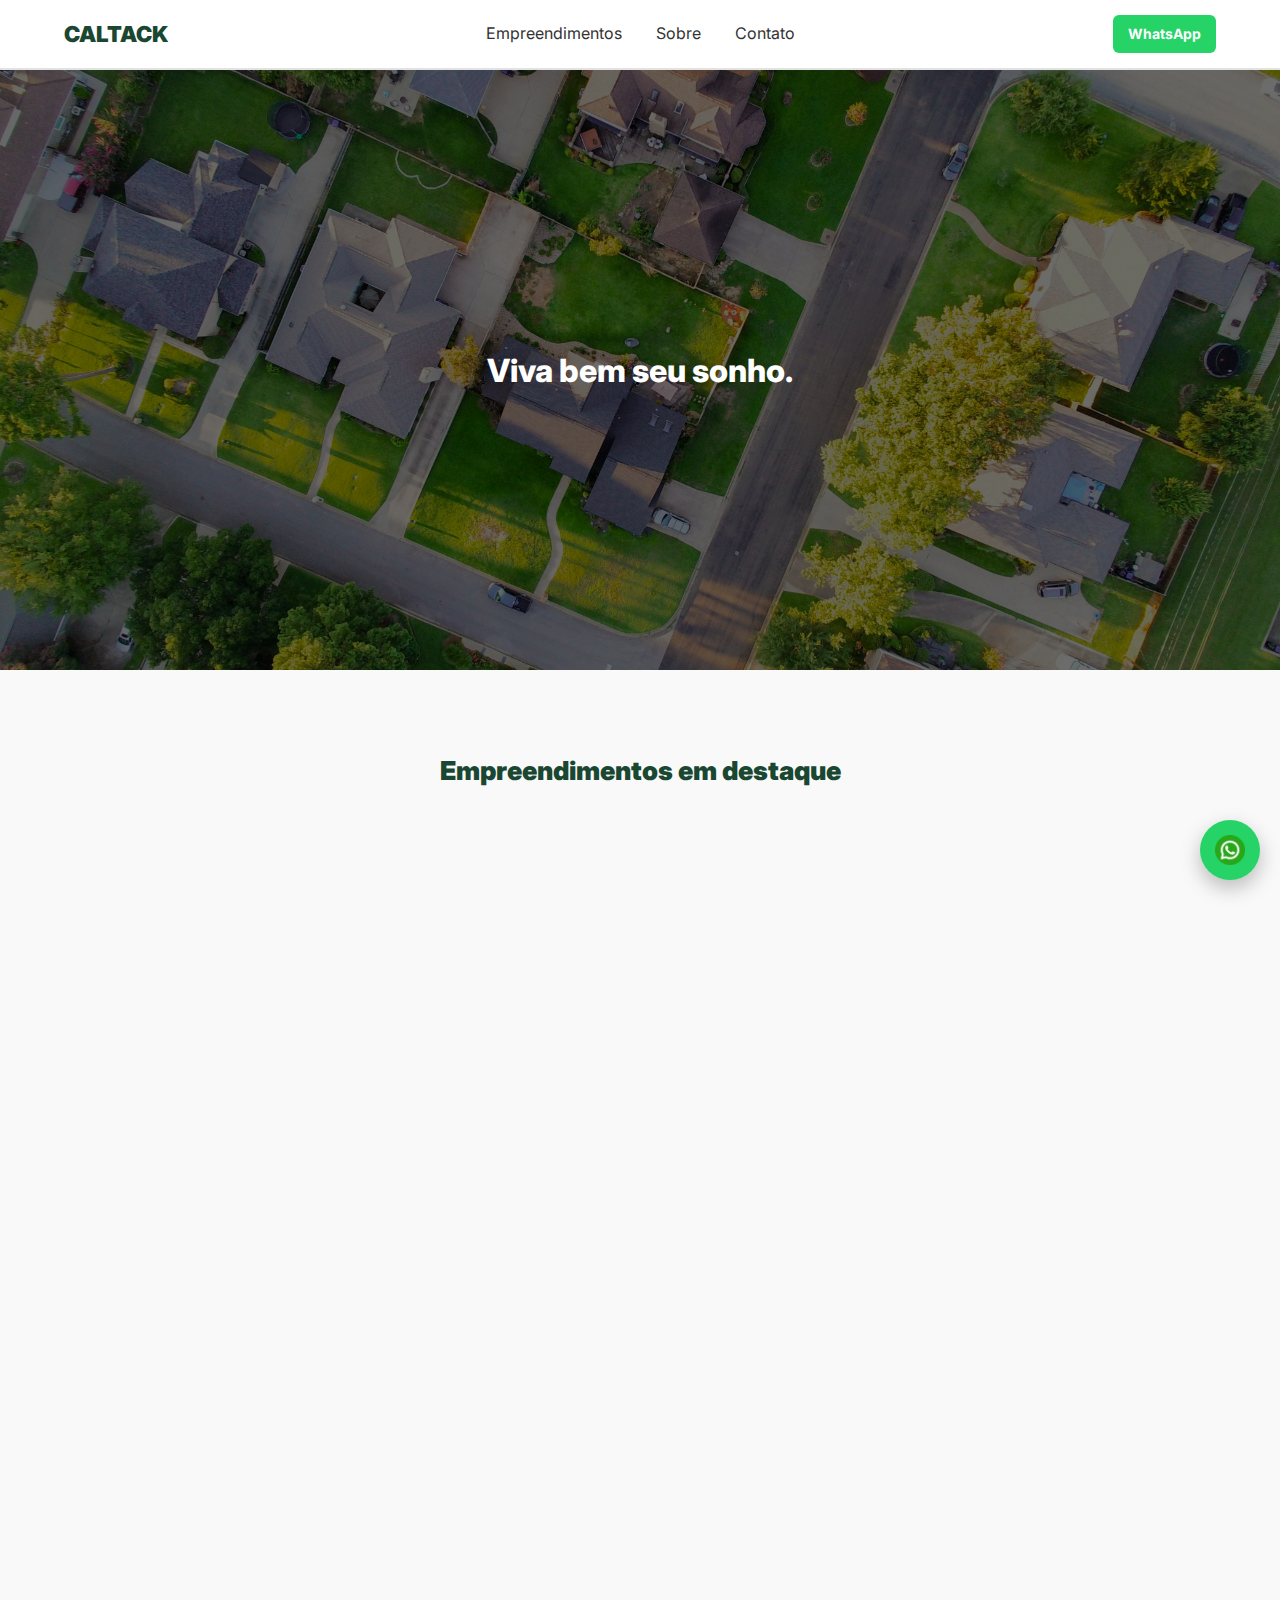
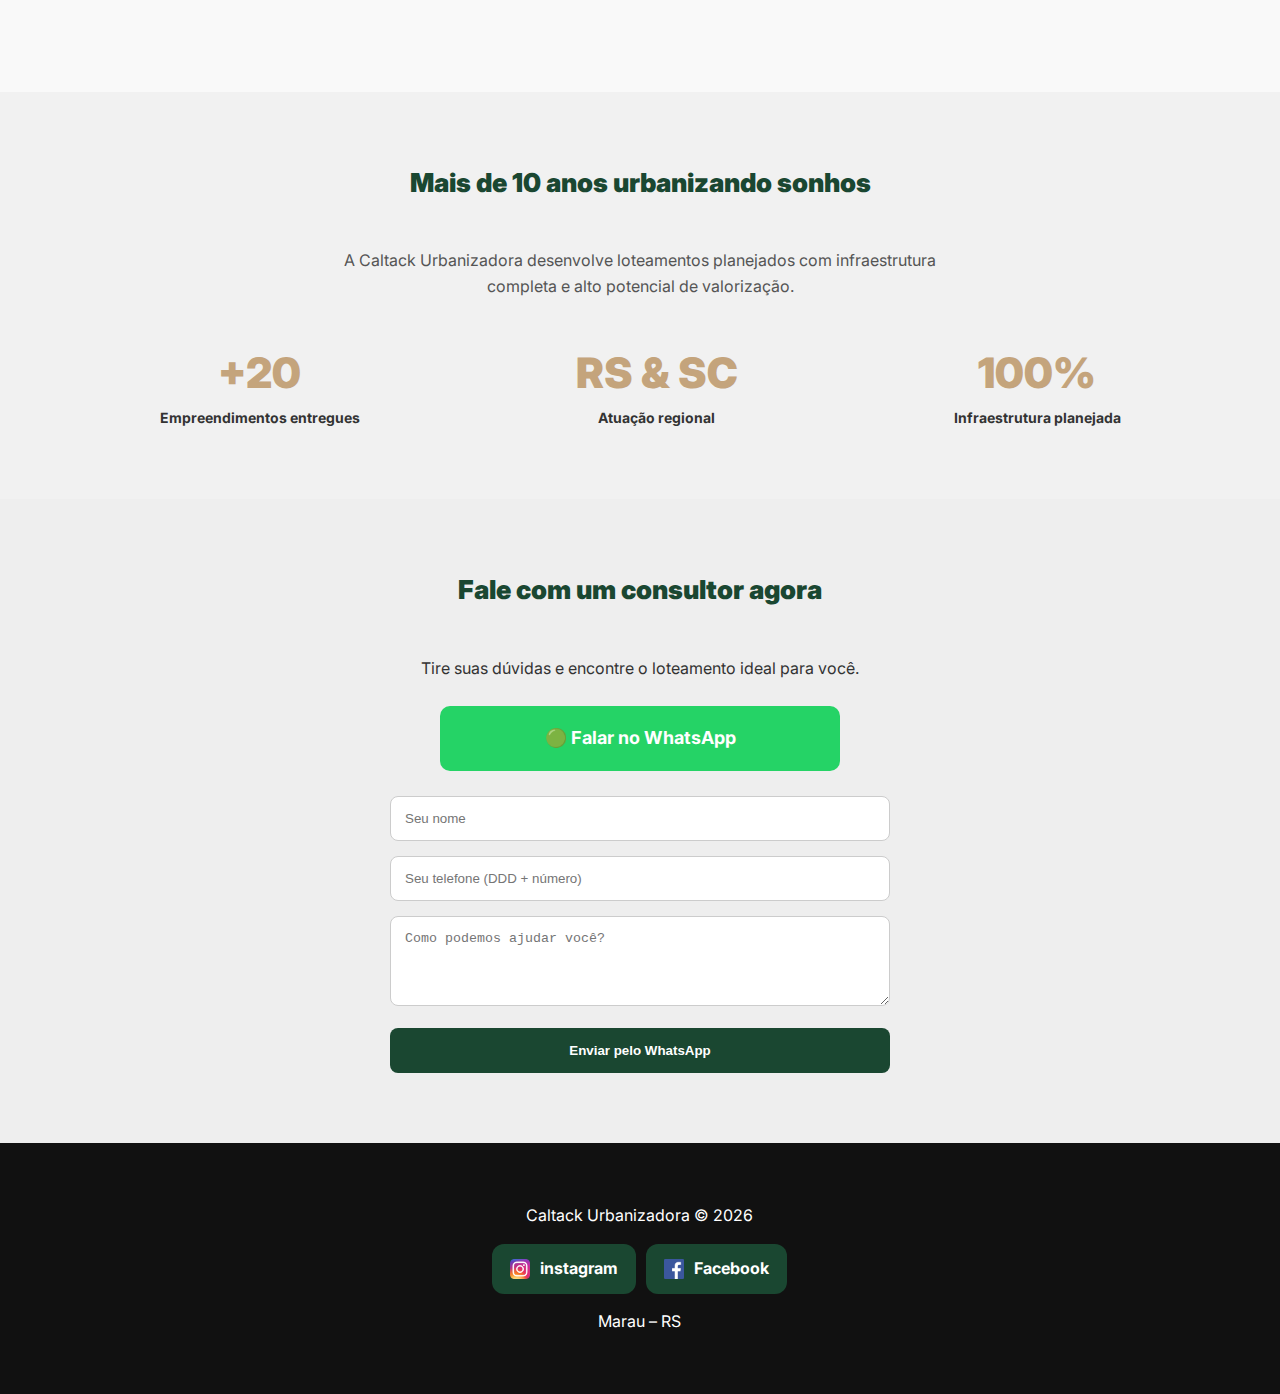
<file: index.html>
<!doctype html>
<html lang="pt-BR">
  <head>
    <meta charset="UTF-8" />
    <meta name="viewport" content="width=device-width, initial-scale=1.0" />

    <title>Caltack Urbanizadora</title>

    <link rel="preconnect" href="https://fonts.googleapis.com" />
    <link
      rel="stylesheet"
      href="https://fonts.googleapis.com/css2?family=Inter:wght@400;600;800&display=swap"
    />

    <!-- css -->
    <link rel="stylesheet" href="css/style.css" />

    <link rel="preload" as="image" href="assets/images/banner-hero.jpg" />
  </head>

  <body>
    <header class="header">
      <div class="container">
        <h1 class="logo">Caltack</h1>

        <nav class="nav">
          <a href="#empreendimentos">Empreendimentos</a>
          <a href="#sobre">Sobre</a>
          <a href="#contato">Contato</a>
        </nav>

        <a
          class="btn-whatsapp"
          href="https://wa.me/5554992361064?text=Olá,%20tenho%20interesse%20nos%20empreendimentos%20da%20Caltack%20Urbanizadora."
          target="_blank"
        >
          WhatsApp
        </a>
      </div>
    </header>
    <!-- =========================
       HERO
  ========================== -->

    <section class="hero">
      <img
        src="assets/images/banner-hero.jpg"
        alt="Caltack Urbanizadora"
        class="hero-img"
        loading="eager"
      />

      <div class="hero-overlay"></div>

      <div class="hero-content">
        <h2 class="hero-title">Viva bem seu sonho.</h2>
      </div>
    </section>

    <!-- =========================
     EMPREENDIMENTOS
========================== -->
    <section id="empreendimentos" class="empreendimentos">
      <div class="container">
        <h2 class="section-title">Empreendimentos em destaque</h2>

        <div class="cards-container">
          <!-- Card 1 -->
          <a href="pages/vista-norte.html" class="card-lg">
            <img
              loading="lazy"
              src="assets/images/residencial-vista-norte.jpg"
              alt="Residencial Vista Norte"
            />
            <h3>Residencial Vista Norte</h3>
            <p>Passo Fundo – RS</p>
            <span class="btn-card">Ver detalhes</span>
          </a>

          <!-- Card 2 -->
          <a href="pages/jardim-primavera.html" class="card-lg">
            <img
              loading="lazy"
              src="assets/images/jardim-primavera.jpg"
              alt="Jardim Primavera"
            />
            <h3>Jardim Primavera</h3>
            <p>Marau – RS</p>
            <span class="btn-card">Ver detalhes</span>
          </a>

          <!-- Card 3 -->
          <a href="pages/parque-do-lago.html" class="card-lg">
            <img
              loading="lazy"
              src="assets/images/parque-do-lago.jpg"
              alt="Parque do Lago"
            />

            <h3>Parque do Lago</h3>
            <p>Chapecó – SC</p>
            <span class="btn-card">Ver detalhes</span>
          </a>

          <!-- Card 4 (O novo que completa sua ideia) -->
          <a href="pages/caltack-central.html" class="card-lg">
            <img
              loading="lazy"
              src="assets/images/novo-lancamento.jpg"
              alt="Novo Empreendimento"
            />
            <h3>Residencial Caltack Central</h3>
            <p>Erechim – RS</p>
            <span class="btn-card">Ver detalhes</span>
          </a>
        </div>
      </div>
    </section>

    <!-- =========================
     SOBRE
========================== -->
    <section id="sobre" class="sobre">
      <div class="container">
        <h2 class="section-title">Mais de 10 anos urbanizando sonhos</h2>

        <p class="sobre-text">
          A Caltack Urbanizadora desenvolve loteamentos planejados com
          infraestrutura completa e alto potencial de valorização.
        </p>

        <div class="numeros">
          <div class="numero-box">
            <h3>+20</h3>
            <p>Empreendimentos entregues</p>
          </div>

          <div class="numero-box">
            <h3>RS & SC</h3>
            <p>Atuação regional</p>
          </div>

          <div class="numero-box">
            <h3>100%</h3>
            <p>Infraestrutura planejada</p>
          </div>
        </div>
      </div>
    </section>
    <!-- =========================
     CONTATO
========================== -->
    <section id="contato" class="contato">
      <div class="container">
        <h2 class="section-title">Fale com um consultor agora</h2>

        <p class="contato-text">
          Tire suas dúvidas e encontre o loteamento ideal para você.
        </p>

        <a
          class="btn-whatsapp-grande"
          href="https://wa.me/5554992361064?text=Olá,%20quero%20falar%20com%20um%20consultor%20da%20Caltack%20Urbanizadora."
          target="_blank"
        >
          🟢 Falar no WhatsApp
        </a>

        <form class="form-contato" id="formContato">
          <input
            type="text"
            id="nome"
            placeholder="Seu nome"
            required
            autocomplete="name"
          />

          <input
            type="tel"
            id="telefone"
            placeholder="Seu telefone (DDD + número)"
            required
            inputmode="tel"
            autocomplete="tel"
          />

          <textarea
            id="mensagem"
            placeholder="Como podemos ajudar você?"
            rows="4"
            required
          ></textarea>

          <button type="submit">Enviar pelo WhatsApp</button>
        </form>
      </div>
    </section>
    <footer class="footer">
      <div class="container">
        <footer class="footer">
          <div class="container">
            <p>Caltack Urbanizadora © 2026</p>

            <div class="footer-links">
              <a
                href="https://www.instagram.com/"
                target="_blank"
                class="social-btn"
              >
               <img src="assets/icons/Instagram.png" alt="Instagram" />
                instagram
              </a>

              <a
                href="https://www.facebook.com/"
                target="_blank"
                class="social-btn"
              >
                <img src="assets/icons/facebook.png" alt="Facebook" />
                Facebook
              </a>
            </div>

            <p>Marau – RS</p>
          </div>
        </footer>
      </div>
    </footer>
    <!-- BOTÃO FLUTUANTE WHATSAPP -->
    <a
      href="https://wa.me/5554992361064?text=Olá,%20tenho%20interesse%20nos%20empreendimentos%20da%20Caltack%20Urbanizadora."
      class="whatsapp-float"
      target="_blank"
    >
      <img src="assets/icons/whatsapp-icon.png" alt="WhatsApp" />
    </a>
    <script src="js/script.js"></script>
  </body>
</html>
</file>
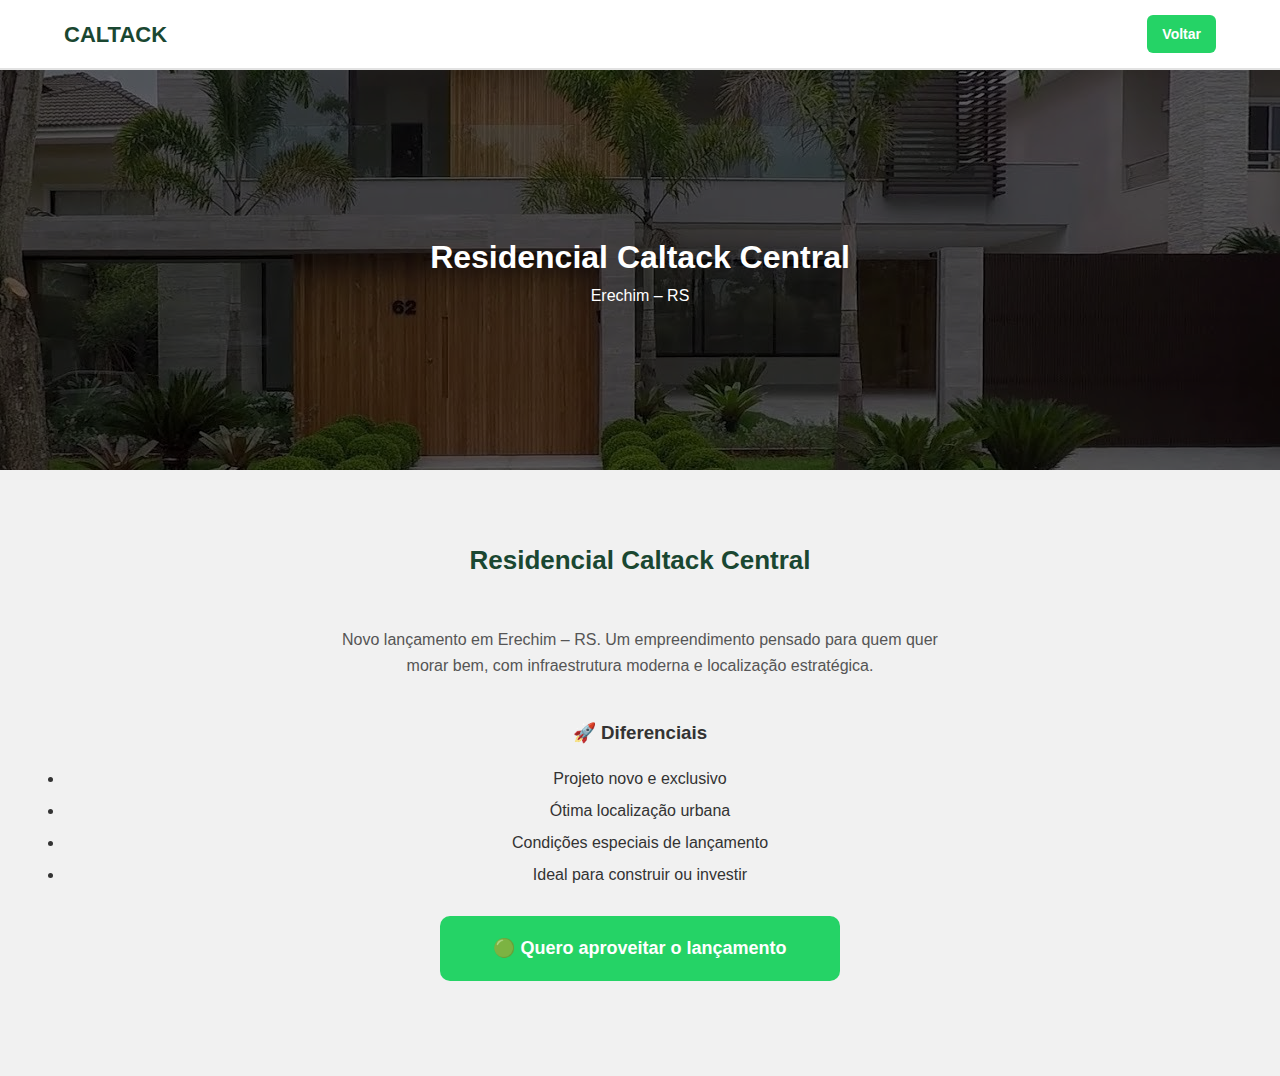
<file: pages/caltack-central.html>
<!doctype html>
<html lang="pt-BR">
  <head>
    <meta charset="UTF-8" />
    <meta name="viewport" content="width=device-width, initial-scale=1.0" />
    <title>Caltack Central | Caltack Urbanizadora</title>

    <link rel="stylesheet" href="../css/style.css" />
  </head>

  <body>
    <header class="header">
      <div class="container">
        <h1 class="logo">Caltack</h1>
        <a class="btn-whatsapp" href="../index.html">Voltar</a>
      </div>
    </header>
    <section class="empreendimento-hero caltack-central">
      <div class="container">
        <h2 class="hero-title">Residencial Caltack Central</h2>
        <p class="hero-text">Erechim – RS</p>
      </div>
    </section>

    <section class="sobre">
      <div class="container">
        <h2 class="section-title">Residencial Caltack Central</h2>

        <p class="sobre-text">
          Novo lançamento em Erechim – RS. Um empreendimento pensado para quem
          quer morar bem, com infraestrutura moderna e localização estratégica.
        </p>

        <h3>🚀 Diferenciais</h3>
        <ul style="margin-top: 15px; line-height: 2">
          <li>Projeto novo e exclusivo</li>
          <li>Ótima localização urbana</li>
          <li>Condições especiais de lançamento</li>
          <li>Ideal para construir ou investir</li>
        </ul>

        <a
          class="btn-whatsapp-grande"
          href="https://wa.me/5554992361064?text=Olá,%20quero%20mais%20informações%20sobre%20o%20Residencial%20Caltack%20Central."
          target="_blank"
        >
          🟢 Quero aproveitar o lançamento
        </a>
      </div>
    </section>
  </body>
</html>
</file>
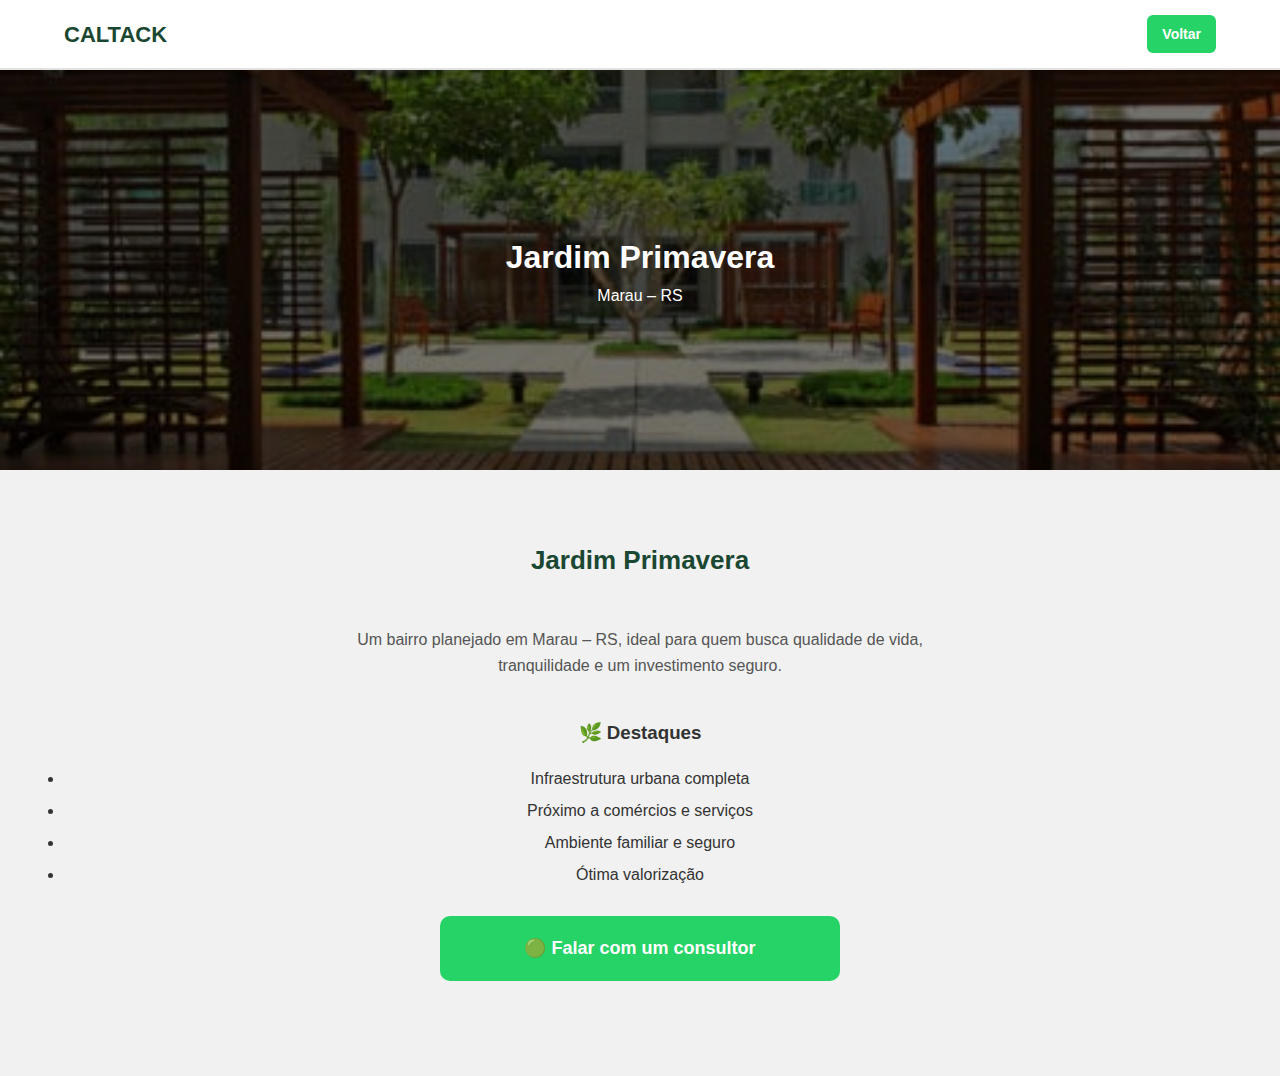
<file: pages/jardim-primavera.html>
<!doctype html>
<html lang="pt-BR">
  <head>
    <meta charset="UTF-8" />
    <meta name="viewport" content="width=device-width, initial-scale=1.0" />
    <title>Jardim Primavera | Caltack Urbanizadora</title>

    <link rel="stylesheet" href="../css/style.css" />
  </head>

  <body>
    <header class="header">
      <div class="container">
        <h1 class="logo">Caltack</h1>
        <a class="btn-whatsapp" href="../index.html">Voltar</a>
      </div>
    </header>

    <section class="empreendimento-hero jardim-primavera">
      <div class="container">
        <h2 class="hero-title">Jardim Primavera</h2>
        <p class="hero-text">Marau – RS</p>
      </div>
    </section>

    <section class="sobre">
      <div class="container">
        <h2 class="section-title">Jardim Primavera</h2>

        <p class="sobre-text">
          Um bairro planejado em Marau – RS, ideal para quem busca qualidade de
          vida, tranquilidade e um investimento seguro.
        </p>

        <h3>🌿 Destaques</h3>
        <ul style="margin-top: 15px; line-height: 2">
          <li>Infraestrutura urbana completa</li>
          <li>Próximo a comércios e serviços</li>
          <li>Ambiente familiar e seguro</li>
          <li>Ótima valorização</li>
        </ul>

        <a
          class="btn-whatsapp-grande"
          href="https://wa.me/5554992361064?text=Olá,%20quero%20mais%20informações%20sobre%20o%20Jardim%20Primavera."
          target="_blank"
        >
          🟢 Falar com um consultor
        </a>
      </div>
    </section>
  </body>
</html>
</file>
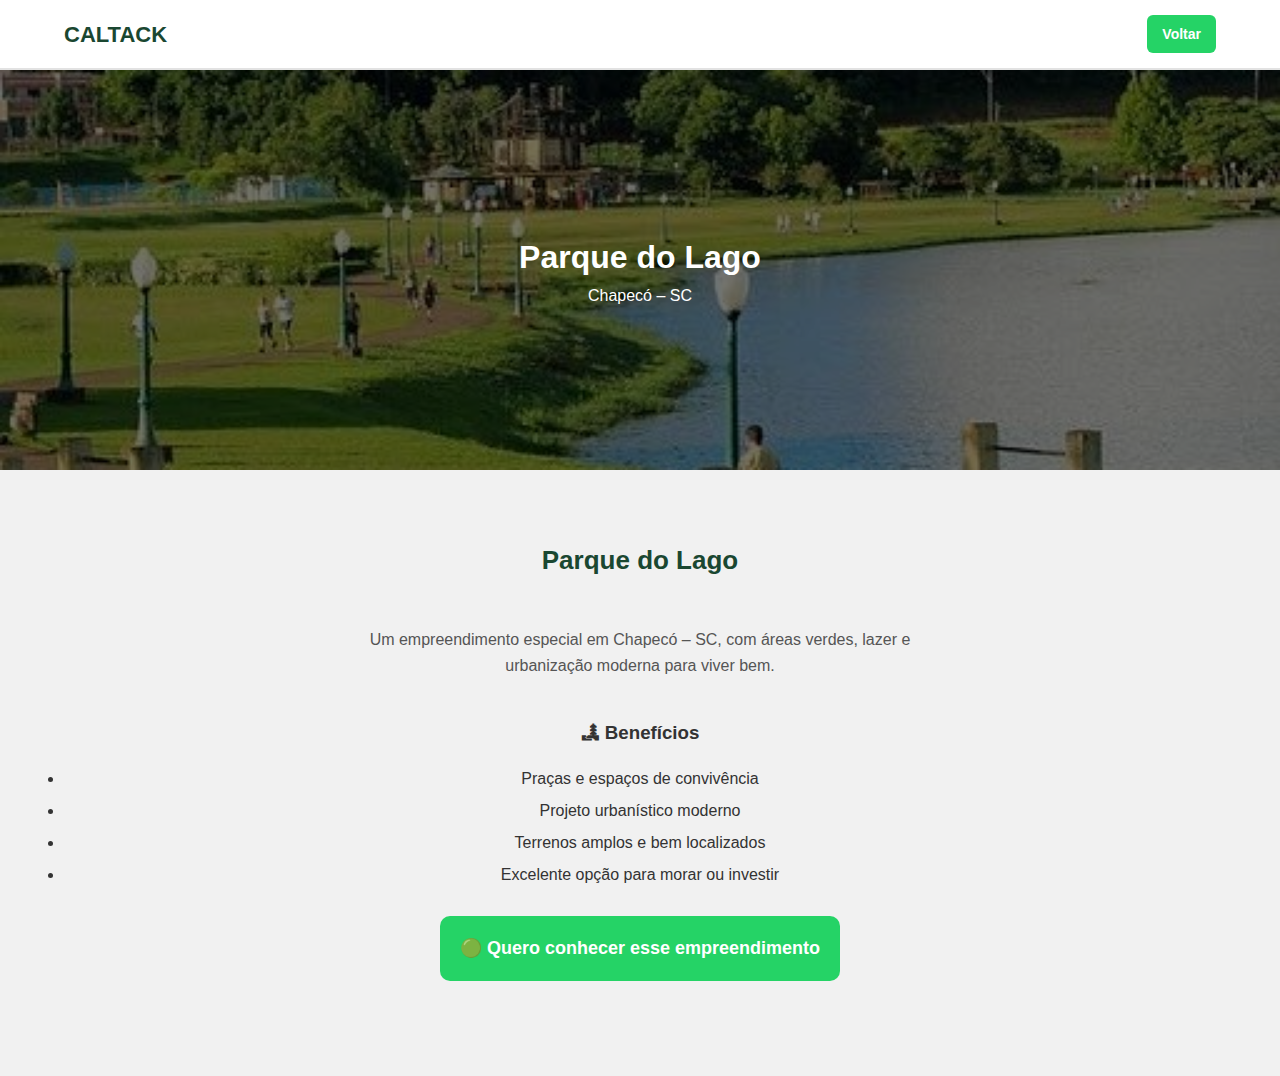
<file: pages/parque-do-lago.html>
<!doctype html>
<html lang="pt-BR">
  <head>
    <meta charset="UTF-8" />
    <meta name="viewport" content="width=device-width, initial-scale=1.0" />
    <title>Parque do Lago | Caltack Urbanizadora</title>

    <link rel="stylesheet" href="../css/style.css" />
  </head>

  <body>
    <header class="header">
      <div class="container">
        <h1 class="logo">Caltack</h1>
        <a class="btn-whatsapp" href="../index.html">Voltar</a>
      </div>
    </header>

    <section class="empreendimento-hero parque-do-lago">
      <div class="container">
        <h2 class="hero-title">Parque do Lago</h2>
        <p class="hero-text">Chapecó – SC</p>
      </div>
    </section>

    <section class="sobre">
      <div class="container">
        <h2 class="section-title">Parque do Lago</h2>

        <p class="sobre-text">
          Um empreendimento especial em Chapecó – SC, com áreas verdes, lazer e
          urbanização moderna para viver bem.
        </p>

        <h3>🏞 Benefícios</h3>
        <ul style="margin-top: 15px; line-height: 2">
          <li>Praças e espaços de convivência</li>
          <li>Projeto urbanístico moderno</li>
          <li>Terrenos amplos e bem localizados</li>
          <li>Excelente opção para morar ou investir</li>
        </ul>

        <a
          class="btn-whatsapp-grande"
          href="https://wa.me/5554992361064?text=Olá,%20quero%20mais%20informações%20sobre%20o%20Parque%20do%20Lago."
          target="_blank"
        >
          🟢 Quero conhecer esse empreendimento
        </a>
      </div>
    </section>
  </body>
</html>
</file>
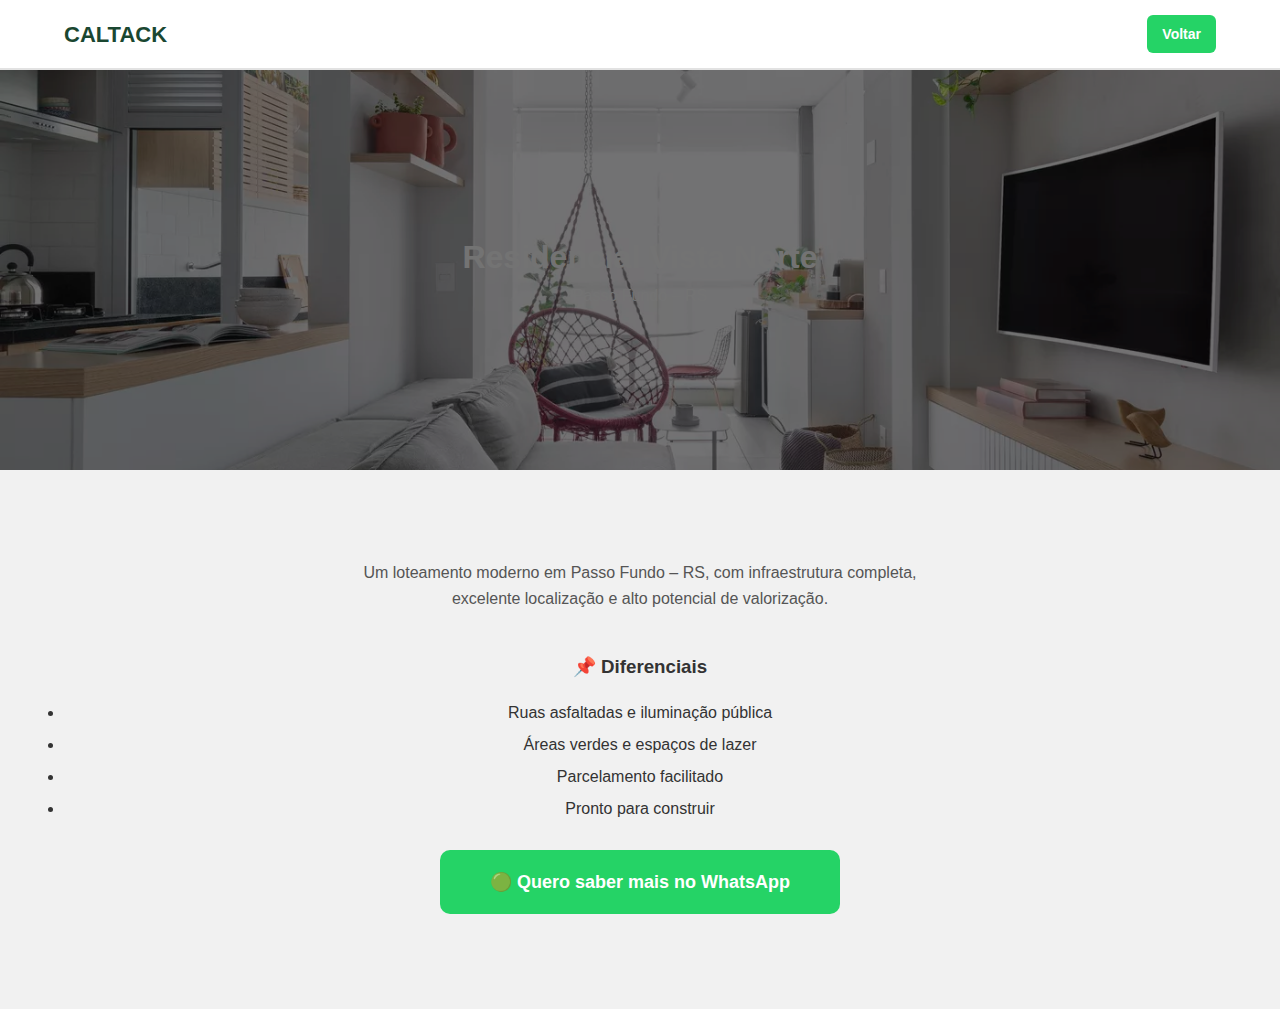
<file: pages/vista-norte.html>
<!doctype html>
<html lang="pt-BR">
  <head>
    <meta charset="UTF-8" />
    <meta name="viewport" content="width=device-width, initial-scale=1.0" />
    <title>Vista Norte | Caltack Urbanizadora</title>

    <link rel="stylesheet" href="../css/style.css" />
  </head>

  <body>
    <!-- HEADER -->
    <header class="header">
      <div class="container">
        <h1 class="logo">Caltack</h1>
        <a class="btn-whatsapp" href="../index.html">Voltar</a>
      </div>
    </header>

    <!-- HERO FIXO -->
    <section class="empreendimento-hero vista-norte">
      <div class="imagem-fixa vista-norte-img"></div>

      <div class="conteudo-hero">
        <h2 class="hero-title">Residencial Vista Norte</h2>
        <p class="hero-text">Passo Fundo – RS</p>
      </div>
    </section>

    <!-- SOBRE O EMPREENDIMENTO -->
    <section class="sobre">
      <div class="container">
        <p class="sobre-text">
          Um loteamento moderno em Passo Fundo – RS, com infraestrutura
          completa, excelente localização e alto potencial de valorização.
        </p>

        <h3>📌 Diferenciais</h3>

        <ul style="margin-top: 15px; line-height: 2">
          <li>Ruas asfaltadas e iluminação pública</li>
          <li>Áreas verdes e espaços de lazer</li>
          <li>Parcelamento facilitado</li>
          <li>Pronto para construir</li>
        </ul>

        <!-- BOTÃO WHATSAPP REAL -->
        <a
          class="btn-whatsapp-grande"
          href="https://wa.me/5554992361064?text=Olá,%20quero%20mais%20informações%20sobre%20o%20Residencial%20Vista%20Norte."
          target="_blank"
        >
          🟢 Quero saber mais no WhatsApp
        </a>
      </div>
    </section>
  </body>
</html>
</file>
<file: css/style.css>
/* =========================================
   RESET + BASE (MOBILE FIRST)
========================================= */
* {
  margin: 0;
  padding: 0;
  box-sizing: border-box;
}

html {
  scroll-behavior: smooth;
}

body {
  font-family: "Inter", sans-serif;
  line-height: 1.6;
  color: #333;
  background-color: #f9f9f9;
  overflow-x: hidden;
}

.container {
  width: 90%;
  max-width: 1200px;
  margin: 0 auto;
}

img {
  max-width: 100%;
  display: block;
}

/* =========================================
   HEADER
========================================= */
.header {
  background: #fff;
  padding: 15px 0;
  border-bottom: 2px solid #e2e2e2;

  position: sticky;
  top: 0;
  z-index: 1000;
}

.header .container {
  display: flex;
  justify-content: space-between;
  align-items: center;
}

.logo {
  font-size: 22px;
  font-weight: 900;
  color: #1a4731;
  text-transform: uppercase;
}

.nav {
  display: none;
}

.btn-whatsapp {
  background: #25d366;
  color: white;
  padding: 8px 15px;
  border-radius: 6px;
  text-decoration: none;
  font-size: 14px;
  font-weight: bold;
}

/* =========================================
   HERO HOME
========================================= */
 .hero {
  position: relative;
  height: 600px;
  overflow: hidden;
}

/* imagem real */
.hero-img {
  width: 100%;
  height: 100%;
  object-fit: cover;
  display: block;
}

/* camada escura */
.hero-overlay {
  position: absolute;
  inset: 0;
  background: rgba(0, 0, 0, 0.55);
}

/* texto */
.hero-content {
  position: absolute;
  inset: 0;
  display: flex;
  align-items: center;
  justify-content: center;
  text-align: center;
  color: white;
}

.hero-title {
  font-size: 32px;
  font-weight: 800;
}

/* =========================================
   HERO EMPREENDIMENTOS (PÁGINAS INTERNAS)
========================================= */
.empreendimento-hero {
  min-height: 400px;
  display: flex;
  align-items: center;
  justify-content: center;

  text-align: center;
  color: white;

  background-size: cover;
  background-position: center;

  position: relative;
}

.empreendimento-hero::before {
  content: "";
  position: absolute;
  inset: 0;
  background: rgba(0, 0, 0, 0.55);
}

.empreendimento-hero .container {
  position: relative;
  z-index: 2;
}

/* Imagem Vista Norte */
.vista-norte {
  background-image: url("../assets/images/ap-residencia-vista-norte.jpg");
}

/* =========================================
   EMPREENDIMENTOS (CARDS)
========================================= */
.empreendimentos {
  padding: 80px 0;
}

.section-title {
  font-size: 26px;
  font-weight: 900;
  text-align: center;
  margin-bottom: 45px;
  color: #1a4731;
}

.cards-container {
  display: grid;
  grid-template-columns: 1fr;
  gap: 25px;
}

/* Card premium */
.card-lg {
  background: white;
  border-radius: 18px;
  overflow: hidden;
  text-decoration: none;
  color: inherit;

  box-shadow: 0 10px 25px rgba(0, 0, 0, 0.1);

  opacity: 0;
  transform: translateY(30px);
  animation: aparecer 0.8s ease forwards;

  transition: transform 0.2s ease, box-shadow 0.2s ease;
}

.card-lg:nth-child(1) {
  animation-delay: 0.1s;
}
.card-lg:nth-child(2) {
  animation-delay: 0.3s;
}
.card-lg:nth-child(3) {
  animation-delay: 0.5s;
}
.card-lg:nth-child(4) {
  animation-delay: 0.7s;
}

@keyframes aparecer {
  to {
    opacity: 1;
    transform: translateY(0);
  }
}

.card-lg:active {
  transform: scale(0.98);
}

.card-lg img {
  height: 210px;
  width: 100%;
  object-fit: cover;
}

.card-lg h3 {
  font-size: 18px;
  font-weight: 800;
  padding: 15px 15px 5px;
}

.card-lg p {
  font-size: 14px;
  color: #666;
  padding: 0 15px 10px;
}

.btn-card {
  display: block;
  margin: 15px;
  padding: 14px;
  border-radius: 12px;

  background: #1a4731;
  color: white;

  font-weight: bold;
  text-align: center;
}

/* =========================================
   SOBRE (HOME E PÁGINAS)
========================================= */
.sobre {
  padding: 70px 0;
  background: #f1f1f1;
  text-align: center;
}

.sobre-text {
  font-size: 16px;
  max-width: 600px;
  margin: 20px auto 40px;
  color: #555;
}

.numeros {
  display: flex;
  flex-direction: column;
  gap: 25px;
}

.numero-box h3 {
  font-size: 42px;
  font-weight: 900;
  color: #c4a47c;
}

.numero-box p {
  font-size: 14px;
  font-weight: bold;
}

/* =========================================
   CONTATO
========================================= */
.contato {
  background: #eee;
  padding: 70px 0;
  text-align: center;
}

.btn-whatsapp-grande {
  display: block;
  background: #25d366;
  color: white;
  text-align: center;
  padding: 18px;
  border-radius: 10px;
  text-decoration: none;
  font-weight: bold;
  margin: 25px auto;
  font-size: 18px;
  max-width: 400px;
}

.form-contato {
  max-width: 500px;
  margin: 0 auto;
}

.form-contato input,
.form-contato textarea {
  width: 100%;
  padding: 14px;
  margin-bottom: 15px;
  border: 1px solid #ccc;
  border-radius: 8px;
}

.form-contato button {
  width: 100%;
  padding: 15px;
  background: #1a4731;
  color: white;
  border: none;
  border-radius: 8px;
  font-weight: bold;
  cursor: pointer;
}

/* =========================================
   WHATSAPP FLUTUANTE
========================================= */
.whatsapp-float {
  position: fixed;
  bottom: 20px;
  right: 20px;

  width: 60px;
  height: 60px;

  display: flex;
  align-items: center;
  justify-content: center;

  background: #25d366;
  border-radius: 50%;

  box-shadow: 0 8px 20px rgba(0, 0, 0, 0.25);
  z-index: 99999;

  text-decoration: none;
  animation: pulse 2s infinite;
}

.whatsapp-float img {
  width: 30px;
  height: 30px;
}

@keyframes pulse {
  0% {
    transform: scale(1);
  }
  50% {
    transform: scale(1.08);
  }
  100% {
    transform: scale(1);
  }
}

/* =========================================
   RESPONSIVO DESKTOP
========================================= */
@media (min-width: 768px) {
  .nav {
    display: block;
  }

  .nav a {
    margin: 0 15px;
    text-decoration: none;
    color: #333;
  }

  .cards-container {
    grid-template-columns: repeat(2, 1fr);
  }

  .numeros {
    flex-direction: row;
    justify-content: space-around;
  }

  .card-lg:hover {
    transform: translateY(-6px);
    box-shadow: 0 18px 35px rgba(0, 0, 0, 0.15);
  }
}

/* =========================================
   ACESSIBILIDADE
========================================= */
@media (prefers-reduced-motion: reduce) {
  .card-lg {
    animation: none;
    opacity: 1;
    transform: none;
  }

  .whatsapp-float {
    animation: none;
  }
}

.jardim-primavera {
  background-image: url("../assets/images/jardim-primavera.jpg");
}

.parque-do-lago {
  background-image: url("../assets/images/parque-do-lago.jpg");
}

.caltack-central {
  background-image: url("../assets/images/novo-lancamento.jpg");
}

.footer {
  background: #111;
  color: white;
  text-align: center;
  padding: 30px 0;
}

.footer-links {
  margin: 15px 0;
  display: flex;
  flex-direction: column;
  gap: 10px;
  align-items: center;
}

.social-btn {
  display: flex;
  align-items: center;
  justify-content: center;
  gap: 10px;

  background: #1a4731;
  color: white;
  text-decoration: none;

  padding: 12px 18px;
  border-radius: 12px;

  font-weight: bold;
  width: 200px;
}

.social-btn img {
  width: 20px;
  height: 20px;
}

.social-btn:active {
  transform: scale(0.96);
}

/* Desktop */
@media (min-width: 768px) {
  .footer-links {
    flex-direction: row;
    justify-content: center;
  }

  .social-btn {
    width: auto;
  }
}
</file>
